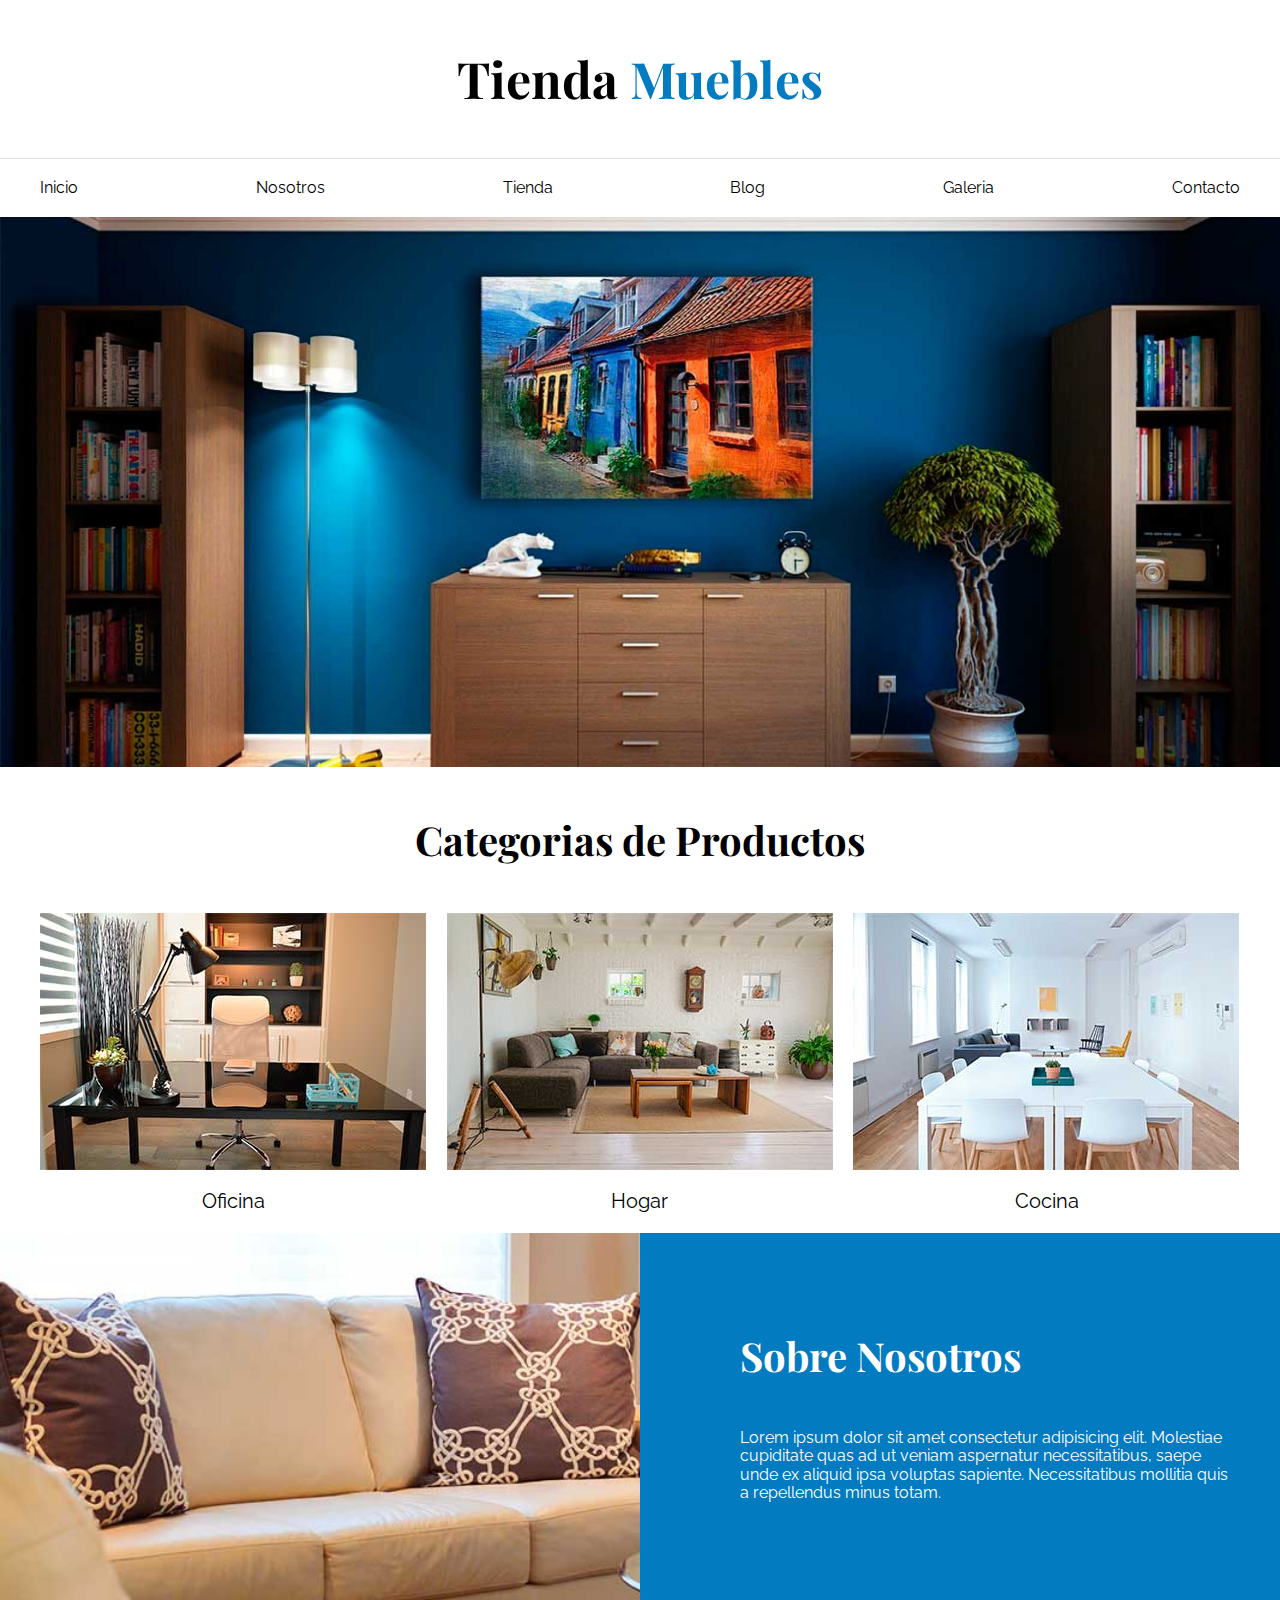
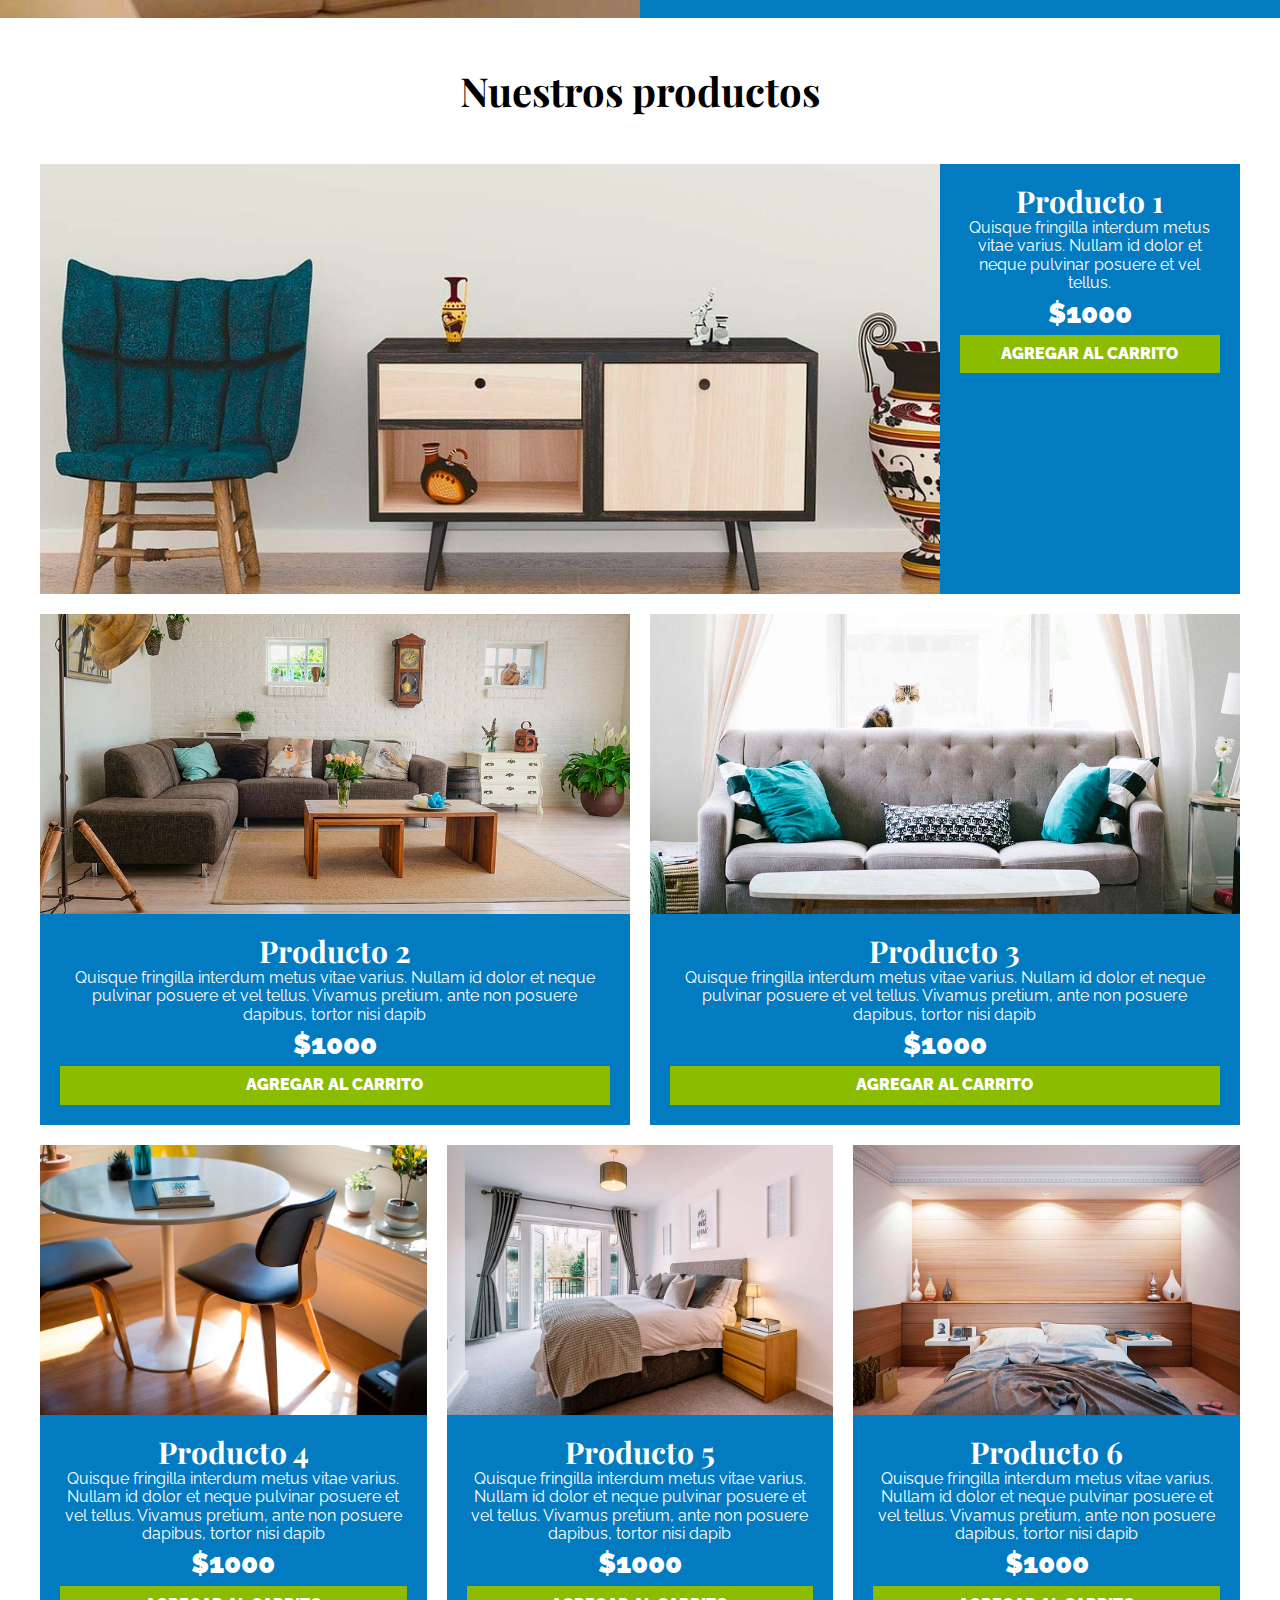
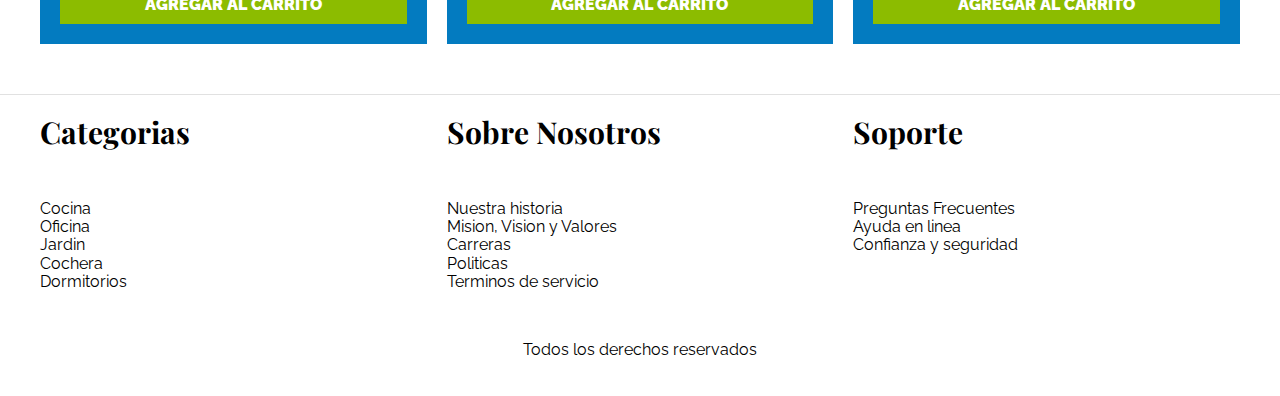
<file: index.html>
<!DOCTYPE html>
<html lang="en">
  <head>
    <meta charset="UTF-8" />
    <meta http-equiv="X-UA-Compatible" content="IE=edge" />
    <meta name="viewport" content="width=device-width, initial-scale=1.0" />
    <link rel="stylesheet" href="css/normalize.css" />
    <link rel="stylesheet" href="css/styles.css" />
    <title>E-commerce - Home</title>
  </head>
  <body>
    <header>
      <h1 class="nombre-sitio">Tienda <span>Muebles</span></h1>
    </header>

    <div class="contenedor-navegacion">
      <nav class="nav-principal contenedor">
        <a href="index.html">Inicio</a>
        <a href="nosotros.html">Nosotros</a>
        <a href="tienda.html">Tienda</a>
        <a href="blog.html">Blog</a>
        <a href="galeria.html">Galeria</a>
        <a href="contacto.html">Contacto</a>
      </nav>
    </div>

    <div class="hero"></div>

    <section class="contenedor categorias">
      <h2 class="text-center">Categorias de Productos</h2>

      <div class="listado-categorias">
        <div class="categoria">
          <img src="img/categoria1.jpg" alt="Imagen Categoria" />
          <a href="#">Oficina</a>
        </div>

        <div class="categoria">
          <img src="img/categoria2.jpg" alt="Imagen Categoria" />
          <a href="#">Hogar</a>
        </div>

        <div class="categoria">
          <img src="img/categoria3.jpg" alt="Imagen Categoria" />
          <a href="#">Cocina</a>
        </div>
      </div>
    </section>

    <section class="sobre-nosotros">
      <div class="contenedor sobre-nosotros-grid">
        <div class="texto-nosotros">
          <h2>Sobre Nosotros</h2>
          <p>
            Lorem ipsum dolor sit amet consectetur adipisicing elit. Molestiae
            cupiditate quas ad ut veniam aspernatur necessitatibus, saepe unde
            ex aliquid ipsa voluptas sapiente. Necessitatibus mollitia quis a
            repellendus minus totam.
          </p>
        </div>
      </div>
    </section>

    <main class="contenido-principal contenedor">
      <h2 class="text-center">Nuestros productos</h2>

      <div class="listado-productos">
        <div class="producto">
          <img src="img/producto1.jpg" alt="Imagen Producto" />

          <div class="texto-producto">
            <h3>Producto 1</h3>
            <p>
              Quisque fringilla interdum metus vitae varius. Nullam id dolor et
              neque pulvinar posuere et vel tellus.
            </p>
            <p class="precio">$1000</p>
            <a class="btn" href="#">Agregar al Carrito</a>
          </div>
          <!-- Info Producto -->
        </div>
        <!-- Producto-->

        <div class="producto">
          <img src="img/producto2.jpg" alt="Imagen Producto" />

          <div class="texto-producto">
            <h3>Producto 2</h3>
            <p>
              Quisque fringilla interdum metus vitae varius. Nullam id dolor et
              neque pulvinar posuere et vel tellus. Vivamus pretium, ante non
              posuere dapibus, tortor nisi dapib
            </p>
            <p class="precio">$1000</p>
            <a class="btn" href="#">Agregar al Carrito</a>
          </div>
          <!-- Info Producto -->
        </div>
        <!-- Producto-->

        <div class="producto">
          <img src="img/producto3.jpg" alt="Imagen Producto" />

          <div class="texto-producto">
            <h3>Producto 3</h3>
            <p>
              Quisque fringilla interdum metus vitae varius. Nullam id dolor et
              neque pulvinar posuere et vel tellus. Vivamus pretium, ante non
              posuere dapibus, tortor nisi dapib
            </p>
            <p class="precio">$1000</p>
            <a class="btn" href="#">Agregar al Carrito</a>
          </div>
          <!-- Info Producto -->
        </div>
        <!-- Producto-->

        <div class="producto">
          <img src="img/producto4.jpg" alt="Imagen Producto" />

          <div class="texto-producto">
            <h3>Producto 4</h3>
            <p>
              Quisque fringilla interdum metus vitae varius. Nullam id dolor et
              neque pulvinar posuere et vel tellus. Vivamus pretium, ante non
              posuere dapibus, tortor nisi dapib
            </p>
            <p class="precio">$1000</p>
            <a class="btn" href="#">Agregar al Carrito</a>
          </div>
          <!-- Info Producto -->
        </div>
        <!-- Producto-->

        <div class="producto">
          <img src="img/producto5.jpg" alt="Imagen Producto" />

          <div class="texto-producto">
            <h3>Producto 5</h3>
            <p>
              Quisque fringilla interdum metus vitae varius. Nullam id dolor et
              neque pulvinar posuere et vel tellus. Vivamus pretium, ante non
              posuere dapibus, tortor nisi dapib
            </p>
            <p class="precio">$1000</p>
            <a class="btn" href="#">Agregar al Carrito</a>
          </div>
          <!-- Info Producto -->
        </div>
        <!-- Producto-->

        <div class="producto">
          <img src="img/producto6.jpg" alt="Imagen Producto" />

          <div class="texto-producto">
            <h3>Producto 6</h3>
            <p>
              Quisque fringilla interdum metus vitae varius. Nullam id dolor et
              neque pulvinar posuere et vel tellus. Vivamus pretium, ante non
              posuere dapibus, tortor nisi dapib
            </p>
            <p class="precio">$1000</p>
            <a class="btn" href="#">Agregar al Carrito</a>
          </divv>
          <!-- Info Producto -->
        </div>
        <!-- Producto-->
      </div>
      <!-- Fin Listado de Productos-->
    </main>

    <footer class="site-footer">
        <div class="grid-footer contenedor">
      <div>
        <h3>Categorias</h3>

        <nav class="footer-menu">
          <a href="#">Cocina</a>
          <a href="#">Oficina</a>
          <a href="#">Jardin</a>
          <a href="#">Cochera</a>
          <a href="#">Dormitorios</a>
        </nav>
      </div>

      <div>
        <h3>Sobre Nosotros</h3>

        <nav class="footer-menu">
          <a href="#">Nuestra historia</a>
          <a href="#">Mision, Vision y Valores</a>
          <a href="#">Carreras</a>
          <a href="#">Politicas</a>
          <a href="#">Terminos de servicio</a>
        </nav>
      </div>

      <div>
        <h3>Soporte</h3>

        <nav class="footer-menu">
          <a href="#">Preguntas Frecuentes</a>
          <a href="#">Ayuda en linea</a>
          <a href="#">Confianza y seguridad</a>
        </nav>
      </div>
    </div>
      <p class="copyright">Todos los derechos reservados</p>
    </footer>
  </body>
</html>
</file>
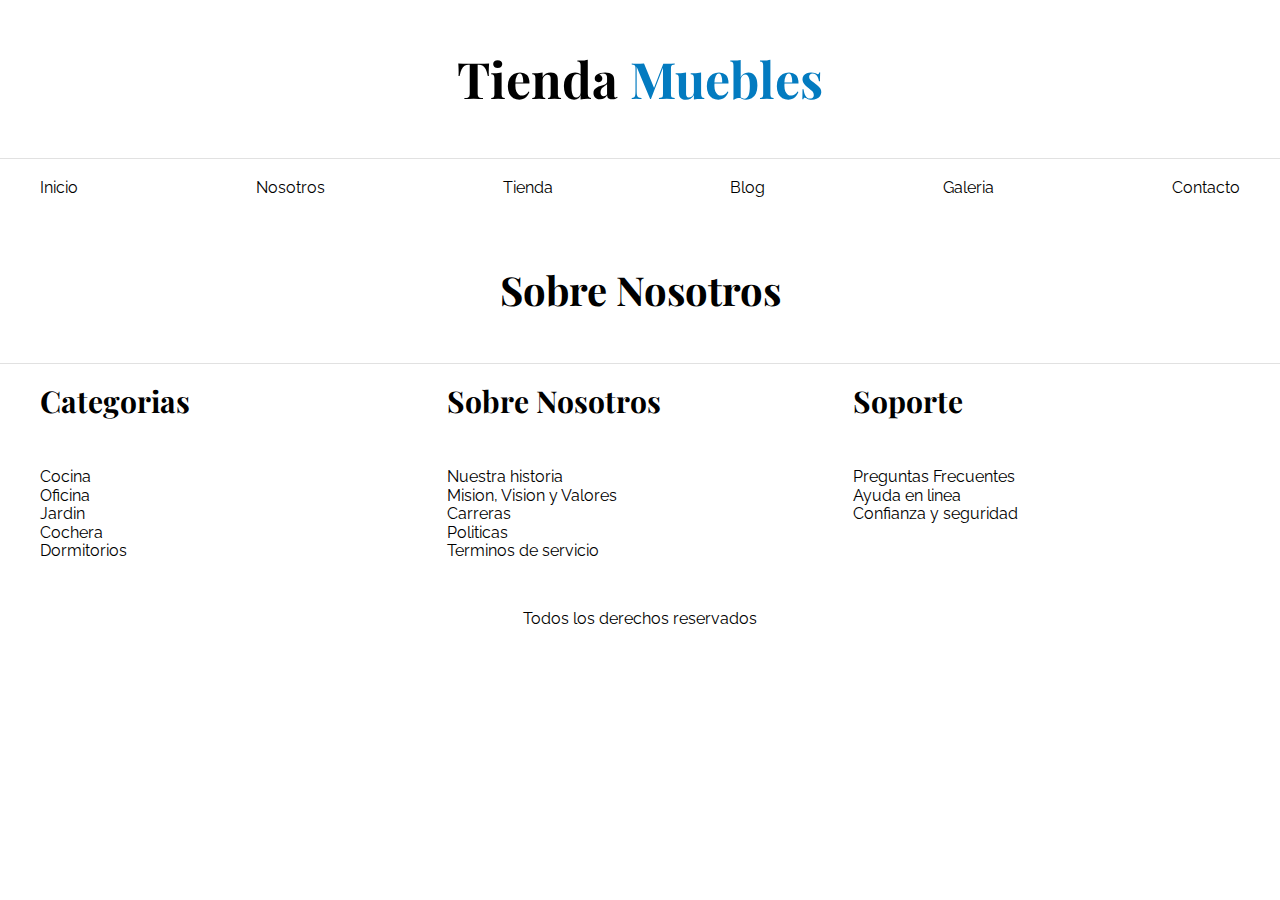
<file: base.html>
<!DOCTYPE html>
<html lang="en">
  <head>
    <meta charset="UTF-8" />
    <meta http-equiv="X-UA-Compatible" content="IE=edge" />
    <meta name="viewport" content="width=device-width, initial-scale=1.0" />
    <link rel="stylesheet" href="css/normalize.css" />
    <link rel="stylesheet" href="css/styles.css" />
    <title>E-commerce - Nosotros</title>
  </head>

  <body>
    <header>
      <h1 class="nombre-sitio">Tienda <span>Muebles</span></h1>
    </header>

    <div class="contenedor-navegacion">
      <nav class="nav-principal contenedor">
        <a href="index.html">Inicio</a>
        <a href="nosotros.html">Nosotros</a>
        <a href="tienda.html">Tienda</a>
        <a href="blog.html">Blog</a>
        <a href="galeria.html">Galeria</a>
        <a href="contacto.html">Contacto</a>
      </nav>
    </div>

    <main class="contenido-principal contenedor">
      <h2 class="text-center">Sobre Nosotros</h2>

      
    </main>

    <footer class="site-footer">
      <div class="grid-footer contenedor">
        <div>
          <h3>Categorias</h3>

          <nav class="footer-menu">
            <a href="#">Cocina</a>
            <a href="#">Oficina</a>
            <a href="#">Jardin</a>
            <a href="#">Cochera</a>
            <a href="#">Dormitorios</a>
          </nav>
        </div>

        <div>
          <h3>Sobre Nosotros</h3>

          <nav class="footer-menu">
            <a href="#">Nuestra historia</a>
            <a href="#">Mision, Vision y Valores</a>
            <a href="#">Carreras</a>
            <a href="#">Politicas</a>
            <a href="#">Terminos de servicio</a>
          </nav>
        </div>

        <div>
          <h3>Soporte</h3>

          <nav class="footer-menu">
            <a href="#">Preguntas Frecuentes</a>
            <a href="#">Ayuda en linea</a>
            <a href="#">Confianza y seguridad</a>
          </nav>
        </div>
      </div>
      <p class="copyright">Todos los derechos reservados</p>
    </footer>
  </body>
</html>
</file>
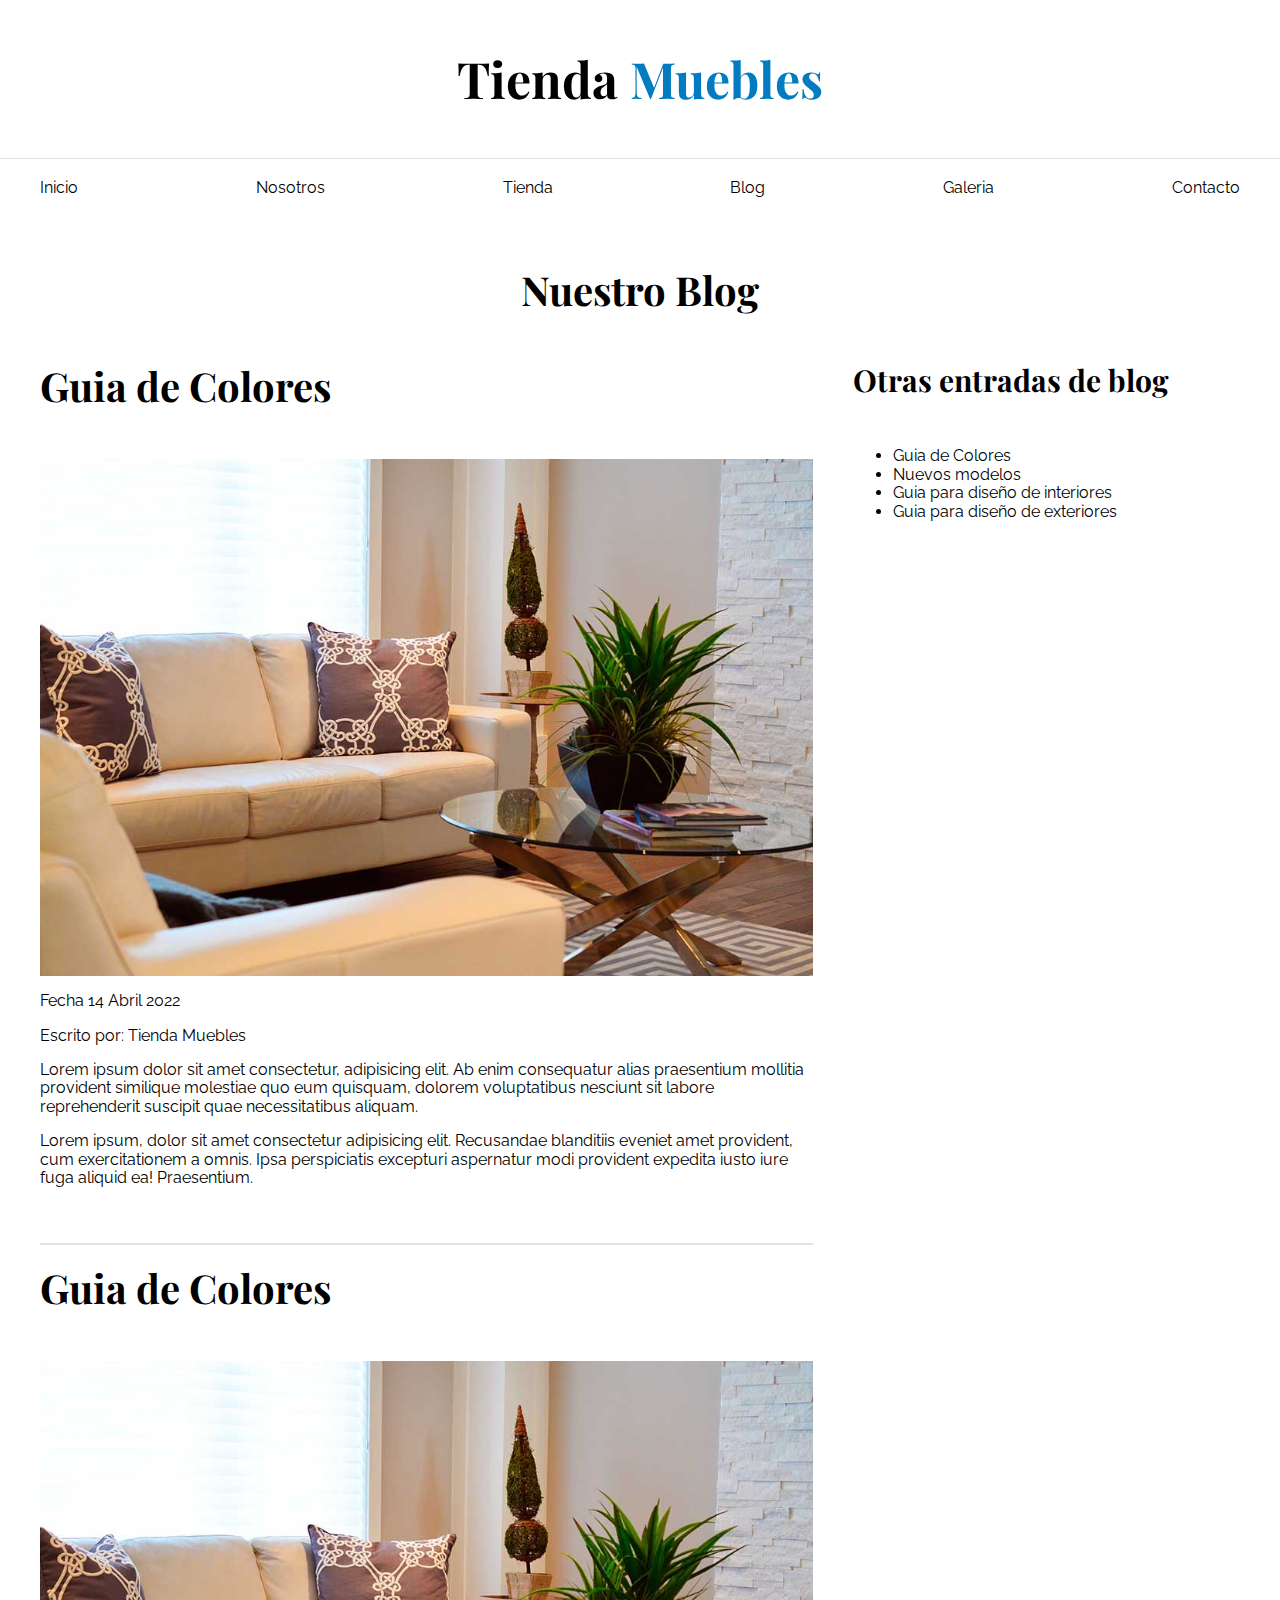
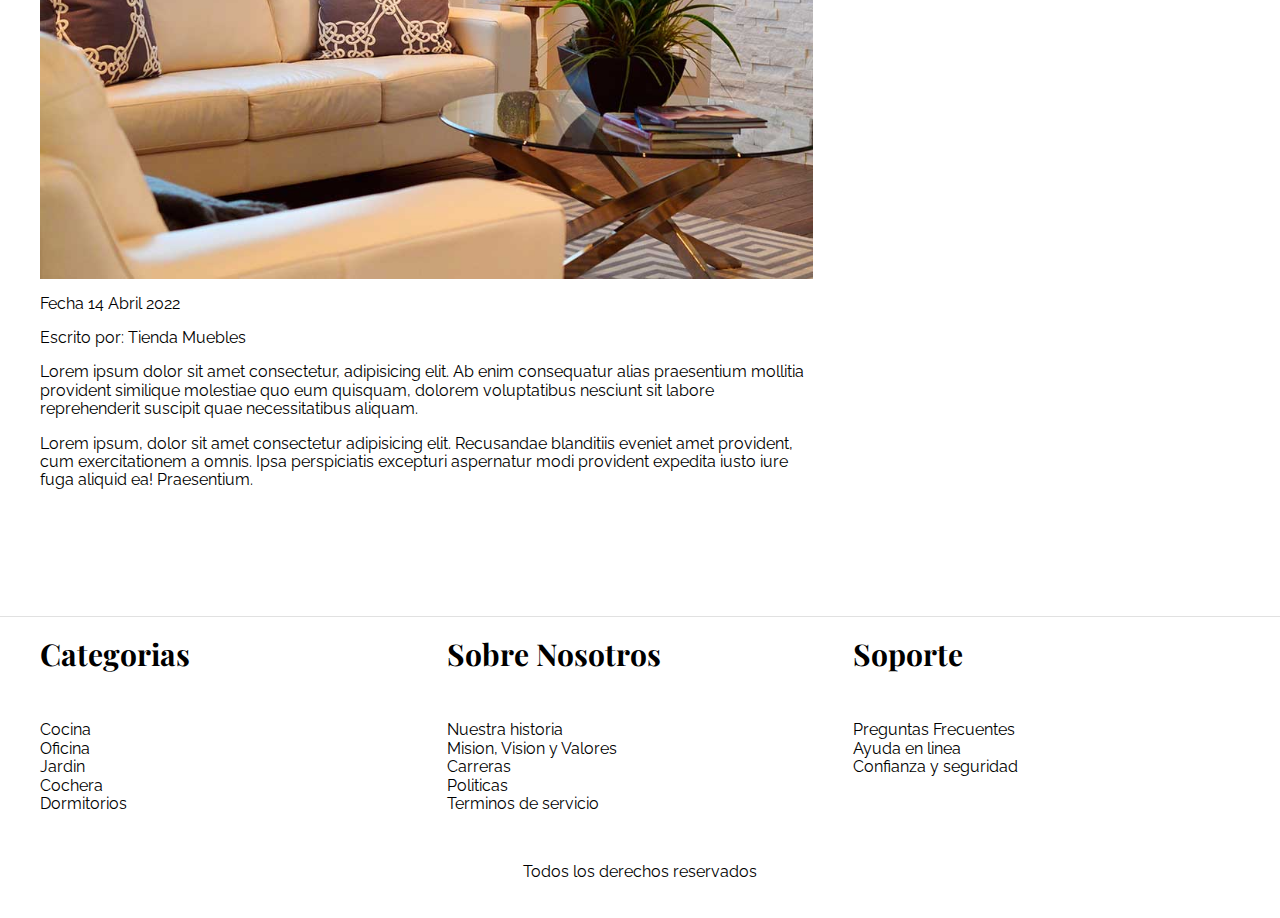
<file: blog.html>
<!DOCTYPE html>
<html lang="en">

<head>
  <meta charset="UTF-8" />
  <meta http-equiv="X-UA-Compatible" content="IE=edge" />
  <meta name="viewport" content="width=device-width, initial-scale=1.0" />
  <link rel="stylesheet" href="css/normalize.css" />
  <link rel="stylesheet" href="css/styles.css" />
  <title>E-commerce - Nosotros</title>
</head>

<body>
  <header>
    <h1 class="nombre-sitio">Tienda <span>Muebles</span></h1>
  </header>

  <div class="contenedor-navegacion">
    <nav class="nav-principal contenedor">
      <a href="index.html">Inicio</a>
      <a href="nosotros.html">Nosotros</a>
      <a href="tienda.html">Tienda</a>
      <a href="blog.html">Blog</a>
      <a href="galeria.html">Galeria</a>
      <a href="contacto.html">Contacto</a>
    </nav>
  </div>

  <main class="contenido-principal contenedor">
    <h2 class="text-center">Nuestro Blog</h2>

    <section class="contenedor-blog">
      <div class="blog">
        <article class="entrada">
          <h2>Guia de Colores</h2>
          <div class="imagen">
            <img src="img/nosotros.jpg" alt="imagen blog">
          </div>

          <div class="entrada-meta">
            <p>Fecha <span>14 Abril 2022</span></p>
            <p>Escrito por: <span>Tienda Muebles</span></p>
          </div>

          <div class="entrada-blog">
            <p>Lorem ipsum dolor sit amet consectetur, adipisicing elit. Ab enim consequatur alias praesentium mollitia
              provident similique molestiae quo eum quisquam, dolorem voluptatibus nesciunt sit labore reprehenderit
              suscipit quae necessitatibus aliquam.</p>
            <p>Lorem ipsum, dolor sit amet consectetur adipisicing elit. Recusandae blanditiis eveniet amet provident,
              cum exercitationem a omnis. Ipsa perspiciatis excepturi aspernatur modi provident expedita iusto iure fuga
              aliquid ea! Praesentium.</p>
          </div>

        </article>

        <article class="entrada">
          <h2>Guia de Colores</h2>
          <div class="imagen">
            <img src="img/nosotros.jpg" alt="imagen blog">
          </div>

          <div class="entrada-meta">
            <p>Fecha <span>14 Abril 2022</span></p>
            <p>Escrito por: <span>Tienda Muebles</span></p>
          </div>

          <div class="entrada-blog">
            <p>Lorem ipsum dolor sit amet consectetur, adipisicing elit. Ab enim consequatur alias praesentium mollitia
              provident similique molestiae quo eum quisquam, dolorem voluptatibus nesciunt sit labore reprehenderit
              suscipit quae necessitatibus aliquam.</p>
            <p>Lorem ipsum, dolor sit amet consectetur adipisicing elit. Recusandae blanditiis eveniet amet provident,
              cum
              exercitationem a omnis. Ipsa perspiciatis excepturi aspernatur modi provident expedita iusto iure fuga
              aliquid ea! Praesentium.</p>
          </div>

        </article>
      </div>
      <aside>
        <h3>Otras entradas de blog</h3>

        <ul>
          <li>
            <a href="entrada.html">Guia de Colores</a>
          </li>
          <li>
            <a href="entrada.html">Nuevos modelos</a>
          </li>
          <li>
            <a href="entrada.html">Guia para diseño de interiores</a>
          </li>
          <li>
            <a href="entrada.html">Guia para diseño de exteriores</a>
          </li>
        </ul>
      </aside>
    </section>

  </main>

  <footer class="site-footer">
    <div class="grid-footer contenedor">
      <div>
        <h3>Categorias</h3>

        <nav class="footer-menu">
          <a href="#">Cocina</a>
          <a href="#">Oficina</a>
          <a href="#">Jardin</a>
          <a href="#">Cochera</a>
          <a href="#">Dormitorios</a>
        </nav>
      </div>

      <div>
        <h3>Sobre Nosotros</h3>

        <nav class="footer-menu">
          <a href="#">Nuestra historia</a>
          <a href="#">Mision, Vision y Valores</a>
          <a href="#">Carreras</a>
          <a href="#">Politicas</a>
          <a href="#">Terminos de servicio</a>
        </nav>
      </div>

      <div>
        <h3>Soporte</h3>

        <nav class="footer-menu">
          <a href="#">Preguntas Frecuentes</a>
          <a href="#">Ayuda en linea</a>
          <a href="#">Confianza y seguridad</a>
        </nav>
      </div>
    </div>
    <p class="copyright">Todos los derechos reservados</p>
  </footer>
</body>

</html>
</file>
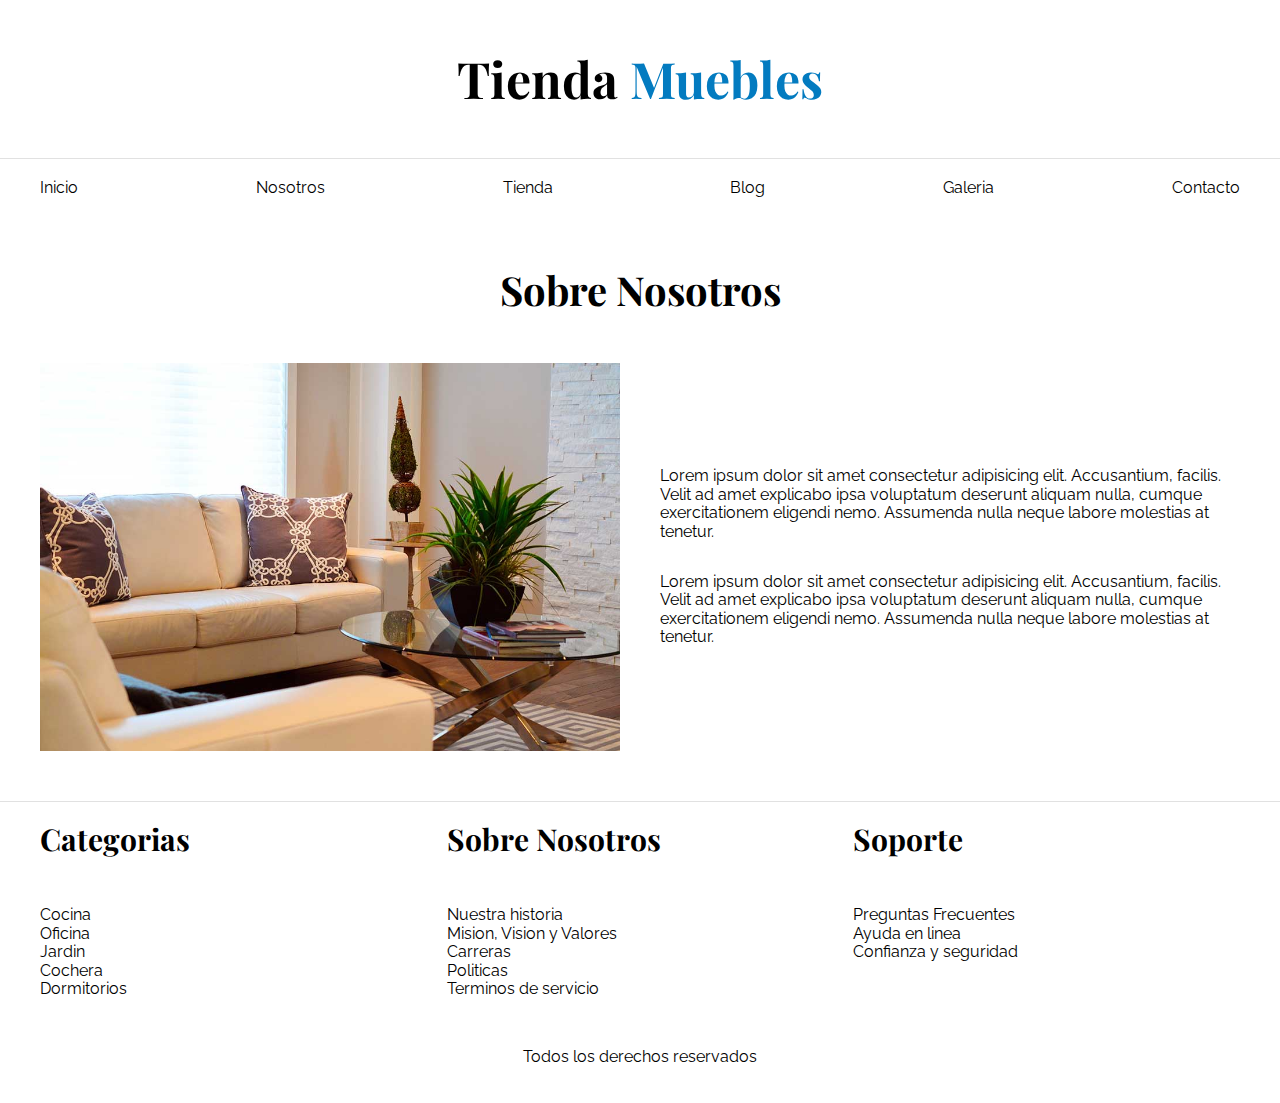
<file: nosotros.html>
<!DOCTYPE html>
<html lang="en">
  <head>
    <meta charset="UTF-8" />
    <meta http-equiv="X-UA-Compatible" content="IE=edge" />
    <meta name="viewport" content="width=device-width, initial-scale=1.0" />
    <link rel="stylesheet" href="css/normalize.css" />
    <link rel="stylesheet" href="css/styles.css" />
    <title>E-commerce - Nosotros</title>
  </head>

  <body>
    <header>
      <h1 class="nombre-sitio">Tienda <span>Muebles</span></h1>
    </header>

    <div class="contenedor-navegacion">
      <nav class="nav-principal contenedor">
        <a href="index.html">Inicio</a>
        <a href="nosotros.html">Nosotros</a>
        <a href="tienda.html">Tienda</a>
        <a href="blog.html">Blog</a>
        <a href="galeria.html">Galeria</a>
        <a href="contacto.html">Contacto</a>
      </nav>
    </div>

    <main class="contenido-principal contenedor">
      <h2 class="text-center">Sobre Nosotros</h2>

      <div class="contenido-nosotros">
        <div class="imagen">
          <img src="img/nosotros.jpg" alt="Imagen Nosotros" />
        </div>

        <div class="informacion-nosotros">
          <p>
            Lorem ipsum dolor sit amet consectetur adipisicing elit.
            Accusantium, facilis. Velit ad amet explicabo ipsa voluptatum
            deserunt aliquam nulla, cumque exercitationem eligendi nemo.
            Assumenda nulla neque labore molestias at tenetur.
          </p>

          <p>
            Lorem ipsum dolor sit amet consectetur adipisicing elit.
            Accusantium, facilis. Velit ad amet explicabo ipsa voluptatum
            deserunt aliquam nulla, cumque exercitationem eligendi nemo.
            Assumenda nulla neque labore molestias at tenetur.
          </p>
        </div>
      </div>
    </main>

    <footer class="site-footer">
      <div class="grid-footer contenedor">
        <div>
          <h3>Categorias</h3>

          <nav class="footer-menu">
            <a href="#">Cocina</a>
            <a href="#">Oficina</a>
            <a href="#">Jardin</a>
            <a href="#">Cochera</a>
            <a href="#">Dormitorios</a>
          </nav>
        </div>

        <div>
          <h3>Sobre Nosotros</h3>

          <nav class="footer-menu">
            <a href="#">Nuestra historia</a>
            <a href="#">Mision, Vision y Valores</a>
            <a href="#">Carreras</a>
            <a href="#">Politicas</a>
            <a href="#">Terminos de servicio</a>
          </nav>
        </div>

        <div>
          <h3>Soporte</h3>

          <nav class="footer-menu">
            <a href="#">Preguntas Frecuentes</a>
            <a href="#">Ayuda en linea</a>
            <a href="#">Confianza y seguridad</a>
          </nav>
        </div>
      </div>
      <p class="copyright">Todos los derechos reservados</p>
    </footer>
  </body>
</html>
</file>
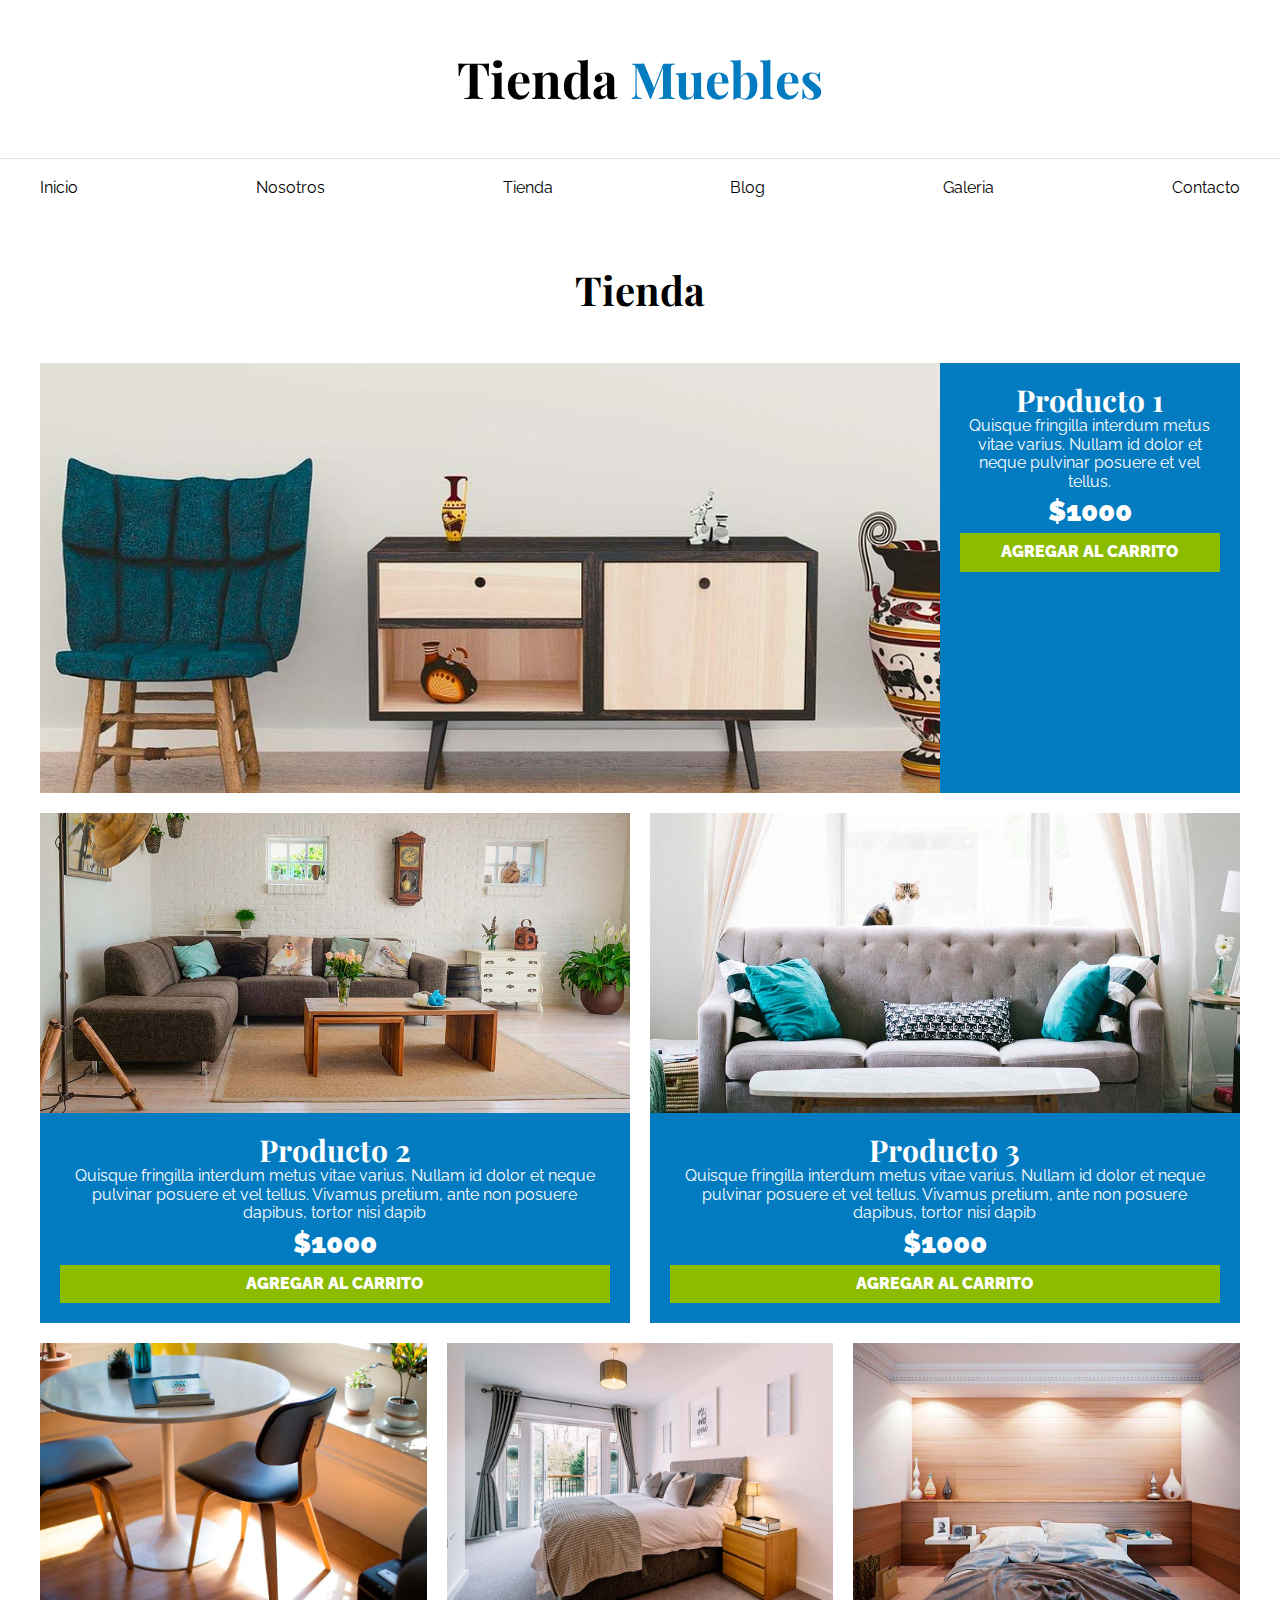
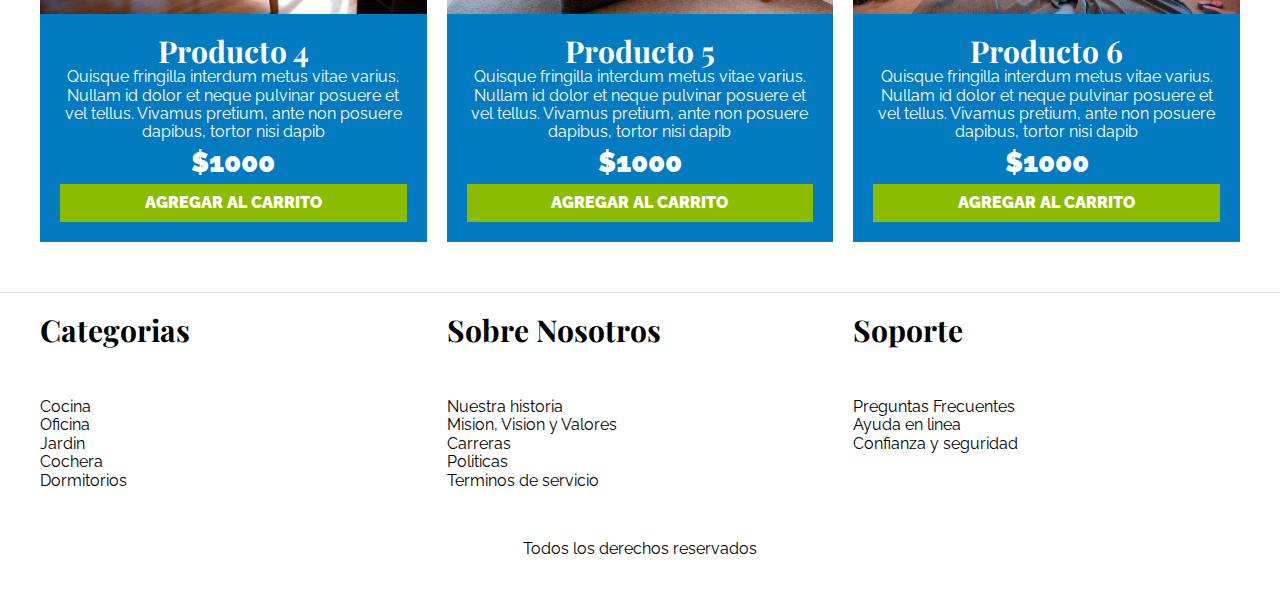
<file: tienda.html>
<!DOCTYPE html>
<html lang="en">
  <head>
    <meta charset="UTF-8" />
    <meta http-equiv="X-UA-Compatible" content="IE=edge" />
    <meta name="viewport" content="width=device-width, initial-scale=1.0" />
    <link rel="stylesheet" href="css/normalize.css" />
    <link rel="stylesheet" href="css/styles.css" />
    <title>E-commerce - Tienda</title>
  </head>

  <body>
    <header>
      <h1 class="nombre-sitio">Tienda <span>Muebles</span></h1>
    </header>

    <div class="contenedor-navegacion">
      <nav class="nav-principal contenedor">
        <a href="index.html">Inicio</a>
        <a href="nosotros.html">Nosotros</a>
        <a href="tienda.html">Tienda</a>
        <a href="blog.html">Blog</a>
        <a href="galeria.html">Galeria</a>
        <a href="contacto.html">Contacto</a>
      </nav>
    </div>

    <main class="contenido-principal contenedor">
      <h2 class="text-center">Tienda</h2>

      <div class="listado-productos">
        <div class="producto">
          <img src="img/producto1.jpg" alt="Imagen Producto" />

          <div class="texto-producto">
            <h3>Producto 1</h3>
            <p>
              Quisque fringilla interdum metus vitae varius. Nullam id dolor et
              neque pulvinar posuere et vel tellus.
            </p>
            <p class="precio">$1000</p>
            <a class="btn" href="#">Agregar al Carrito</a>
          </div>
          <!-- Info Producto -->
        </div>
        <!-- Producto-->

        <div class="producto">
          <img src="img/producto2.jpg" alt="Imagen Producto" />

          <div class="texto-producto">
            <h3>Producto 2</h3>
            <p>
              Quisque fringilla interdum metus vitae varius. Nullam id dolor et
              neque pulvinar posuere et vel tellus. Vivamus pretium, ante non
              posuere dapibus, tortor nisi dapib
            </p>
            <p class="precio">$1000</p>
            <a class="btn" href="#">Agregar al Carrito</a>
          </div>
          <!-- Info Producto -->
        </div>
        <!-- Producto-->

        <div class="producto">
          <img src="img/producto3.jpg" alt="Imagen Producto" />

          <div class="texto-producto">
            <h3>Producto 3</h3>
            <p>
              Quisque fringilla interdum metus vitae varius. Nullam id dolor et
              neque pulvinar posuere et vel tellus. Vivamus pretium, ante non
              posuere dapibus, tortor nisi dapib
            </p>
            <p class="precio">$1000</p>
            <a class="btn" href="#">Agregar al Carrito</a>
          </div>
          <!-- Info Producto -->
        </div>
        <!-- Producto-->

        <div class="producto">
          <img src="img/producto4.jpg" alt="Imagen Producto" />

          <div class="texto-producto">
            <h3>Producto 4</h3>
            <p>
              Quisque fringilla interdum metus vitae varius. Nullam id dolor et
              neque pulvinar posuere et vel tellus. Vivamus pretium, ante non
              posuere dapibus, tortor nisi dapib
            </p>
            <p class="precio">$1000</p>
            <a class="btn" href="#">Agregar al Carrito</a>
          </div>
          <!-- Info Producto -->
        </div>
        <!-- Producto-->

        <div class="producto">
          <img src="img/producto5.jpg" alt="Imagen Producto" />

          <div class="texto-producto">
            <h3>Producto 5</h3>
            <p>
              Quisque fringilla interdum metus vitae varius. Nullam id dolor et
              neque pulvinar posuere et vel tellus. Vivamus pretium, ante non
              posuere dapibus, tortor nisi dapib
            </p>
            <p class="precio">$1000</p>
            <a class="btn" href="#">Agregar al Carrito</a>
          </div>
          <!-- Info Producto -->
        </div>
        <!-- Producto-->

        <div class="producto">
          <img src="img/producto6.jpg" alt="Imagen Producto" />

          <div class="texto-producto">
            <h3>Producto 6</h3>
            <p>
              Quisque fringilla interdum metus vitae varius. Nullam id dolor et
              neque pulvinar posuere et vel tellus. Vivamus pretium, ante non
              posuere dapibus, tortor nisi dapib
            </p>
            <p class="precio">$1000</p>
            <a class="btn" href="#">Agregar al Carrito</a>
          </divv>
          <!-- Info Producto -->
        </div>
        <!-- Producto-->
      </div>
      <!-- Fin Listado de Productos-->
    </main>

    <footer class="site-footer">
      <div class="grid-footer contenedor">
        <div>
          <h3>Categorias</h3>

          <nav class="footer-menu">
            <a href="#">Cocina</a>
            <a href="#">Oficina</a>
            <a href="#">Jardin</a>
            <a href="#">Cochera</a>
            <a href="#">Dormitorios</a>
          </nav>
        </div>

        <div>
          <h3>Sobre Nosotros</h3>

          <nav class="footer-menu">
            <a href="#">Nuestra historia</a>
            <a href="#">Mision, Vision y Valores</a>
            <a href="#">Carreras</a>
            <a href="#">Politicas</a>
            <a href="#">Terminos de servicio</a>
          </nav>
        </div>

        <div>
          <h3>Soporte</h3>

          <nav class="footer-menu">
            <a href="#">Preguntas Frecuentes</a>
            <a href="#">Ayuda en linea</a>
            <a href="#">Confianza y seguridad</a>
          </nav>
        </div>
      </div>
      <p class="copyright">Todos los derechos reservados</p>
    </footer>
  </body>
</html>
</file>
<file: css/styles.css>
@import url('https://fonts.googleapis.com/css2?family=Playfair+Display:wght@700&family=Raleway:wght@400;700;900&display=swap');

/* BORDER BOX */
html {
  box-sizing: border-box;
  font-size: 62.5%; /* esto hara que 1 rem = 10px */
}
*,
*:before,
*:after {
  box-sizing: inherit;
}

body{
  font-family: 'Raleway', sans-serif;
  font-size: 1.6rem;
}
/* Globales */

h1, h2, h3 {
  font-family: 'Playfair Display', serif;
  margin: 0 0 5rem 0;
}

h1{
  font-size: 5rem; ;
}

h2{
  font-size: 4rem;
}
h3{
  font-size: 3rem;
}
a {
  text-decoration: none;
  color: #000;
}

.contenedor {
  max-width: 120rem;
  margin: 0 auto;
}

img{
    max-width: 100%;
    display: block;
}

.btn{
  background-color: #8cbc00;
  display: block;
  color: #fff;
  text-transform: uppercase;
  font-weight: 900;
  padding: 1rem;
  transition: background-color .3s ease-out;
}

.btn:hover{
    background-color: #769c02;
}
/* UTILIDADES */
.text-center{
  text-align: center;
}

/* Header y Navegacion */
.nombre-sitio {
  margin: 5rem ;
  text-align: center;
}

.nombre-sitio span {
  color: #037bc0;
}

.contenedor-navegacion {
  /* border-color: #e1e1e1;
    border-top-style: solid;
    border-width: 1px; */
  border-top: .1rem solid #e1e1e1;
}
.nav-principal {
  padding: 2rem 0;
  display: flex;
  justify-content: space-between;
}

.hero {
  background-image: url("../img/principal.jpg");
  background-repeat: no-repeat;
  background-size: cover;
  background-position: center center;
  height: 55rem;
}


/* Categorias */
.categorias{
  padding-top: 5rem;
}
/* .categorias h2{
    text-align: center;
} */

.categoria a{
    display: block;
    text-align: center;
    padding: 2rem;
    font-size: 2rem;
}

.categoria a:hover{
    background-color: #037bc0;
    color: #ffffff;
    border-bottom-right-radius: 1rem;
}

.listado-categorias{
    display: grid;  
    grid-template-columns: repeat(3,1fr);
    gap: 20px;
}

/* SOBRE NOSOTROS */

.sobre-nosotros{
  background-image: linear-gradient(to right,transparent 50%, #037bc0 50%, #037bc0 100%), url(../img/nosotros.jpg);
  background-position: left center;
  padding: 10rem 0;
  background-repeat: no-repeat;
  background-size: 100%, 120rem;
}

.sobre-nosotros-grid{
  display: flex;
  justify-content: flex-end;
}

.texto-nosotros{
  flex-basis: 50%;
  padding-left: 10rem;
  color: #fff;
}

/* NUESTROS PRODUCTOS */
.contenido-principal{
  padding-top: 5rem;
}

.listado-productos{
  display: grid;
  grid-template-columns: repeat(6, 1fr);
  gap: 2rem;
}

.producto:nth-child(1){
  grid-column: 1/7;
  display: grid;
  grid-template-columns: 3fr 1fr;
}

.producto:nth-child(1) img{
  height: 43rem;
  width: 100%;
  object-fit: cover;
}

.producto:nth-child(2){
  grid-column: 1/4;
}

.producto:nth-child(3){
  grid-column: 4/7;
}

.producto:nth-child(2) img,
.producto:nth-child(3) img{
  height: 30rem;
  width: 100%;
  object-fit: cover;
}

.producto:nth-child(4){
  grid-column: 1/3;
}

.producto:nth-child(5){
  grid-column: 3/5;
}

.producto:nth-child(6){
  grid-column: 5/7;
}

.producto{
  background-color: #037bc0;
}

.texto-producto{
  text-align: center;
  color: #fff;
  padding: 2rem;
}
.texto-producto h3{
  margin: 0;
}

.texto-producto p{
  margin: 0 0 .5rem 0;
}

.texto-producto .precio{
font-size: 2.8rem;
font-weight: 900;
}


.producto img{
  transition: transform .3s ease-out;
}
.producto img:hover{
  transform: scale(0.8);
}

/* FOOTER */

.site-footer{
  margin-top: 5rem;
  padding: 2rem;
  border-top: 0.1rem solid #e1e1e1;
}
.site-footer he{
  margin-bottom: .5rem;
}

.grid-footer{
  display:grid;
  grid-template-columns: repeat(3, 1fr);
  gap: 2rem;
}

.footer-menu a{
  display: block;
}

.copyright{
  margin-top: 5rem;
  text-align: center;
}


/* NOSOTROS */
.contenido-nosotros{
  display:grid;
  grid-template-columns: 1fr 2fr;
  grid-template-columns: repeat(auto-fit, minmax(25rem, 1fr));
  gap: 4rem;
}


.informacion-nosotros{
  display: flex;
  flex-direction: column;
  justify-content: center;
}


/* BLOG */
.contenedor-blog {
  display: grid;
  grid-template-columns: 2fr 1fr;
  gap: 4rem;
}

.entrada {
  border-bottom: .2rem solid #e1e1e1;
  padding-bottom: 4rem;
  margin-bottom: 2rem;
}

.entrada:last-of-type{
  border:none;
}
</file>
